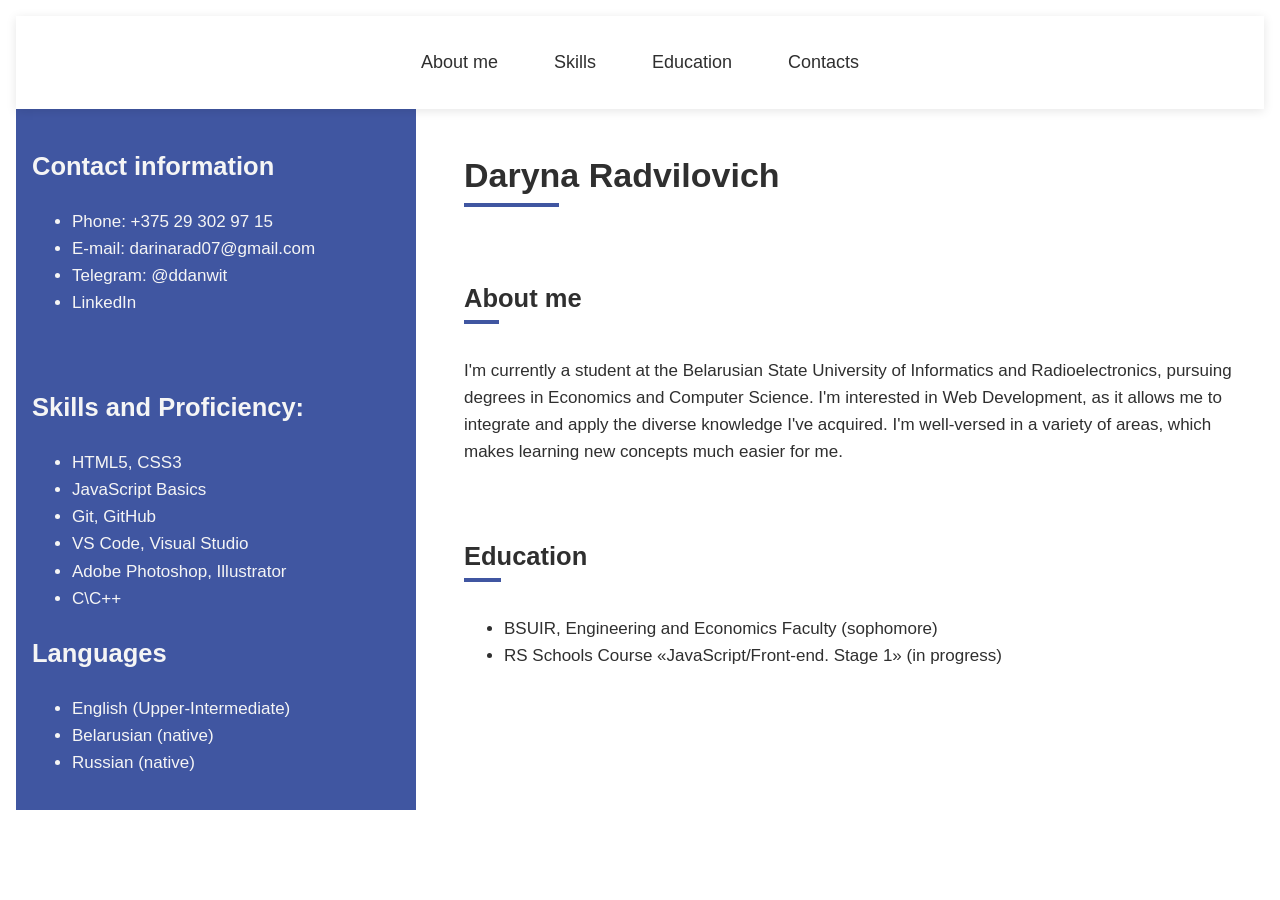
<file: index.html>
<!DOCTYPE html>
<html lang="en">
<head>
  <meta charset="UTF-8">
  <meta name="viewport" content="width=device-width, initial-scale=1.0">
  <title>CV</title>
  <link rel="stylesheet" href="style.css">
</head>
<body>

<header id="main">
  <nav class="navbar">
    <ul class="nav-links">
      <li><a href="#about">About me</a></li>
      <li><a href="#skills">Skills</a></li>
      <li><a href="#education">Education</a></li>
      <li><a href="#contacts">Contacts</a></li>
    </ul>
  </nav>
</header>

<main>
  <div class="columns">
    <div class="columnLeft">
      <div class="element" id="contacts">
        <h2>Contact information</h2>
        <ul>
          <li>Phone: +375 29 302 97 15</li>
          <li>E-mail: darinarad07@gmail.com</li>
          <li>Telegram: @ddanwit</li>
          <li><a class="social-link" href="https://www.linkedin.com/in/%D0%B4%D0%B0%D1%80%D0%B8%D0%BD%D0%B0-%D1%80%D0%B0%D0%B4%D0%B2%D0%B8%D0%BB%D0%BE%D0%B2%D0%B8%D1%87-03640033b/">LinkedIn</a></li>
        </ul>
      </div>

      <div class="element" id="skills">
        <h2>Skills and Proficiency:</h2>
        <ul>
          <li>HTML5, CSS3</li>
          <li>JavaScript Basics</li>
          <li>Git, GitHub</li>
          <li>VS Code, Visual Studio</li>
          <li>Adobe Photoshop, Illustrator</li>
          <li>C\C++</li>
        </ul>

        <h2>Languages</h2>
        <ul>
          <li>English (Upper-Intermediate)</li>
          <li>Belarusian (native)</li>
          <li>Russian (native)</li>
        </ul>
      </div>
    </div>

    <div class="columnRight">
      <div class="element">
        <h1 class="underline">Daryna Radvilovich</h1>
      </div>

      <div class="element" id="about">
        <h2 class="underline">About me</h2>
        <p>I'm currently a student at the Belarusian State University of Informatics and Radioelectronics, pursuing degrees in Economics and Computer Science. I'm interested in Web Development, as it allows me to integrate and apply the diverse knowledge I've acquired.
        I'm well-versed in a variety of areas, which makes learning new concepts much easier for me.</p>
      </div>

      <div class="element" id="education">
        <h2 class="underline">Education</h2>
        <ul>
          <li>BSUIR, Engineering and Economics Faculty (sophomore)</li>
          <li>RS Schools Course «JavaScript/Front-end. Stage 1» (in progress)</li>
        </ul>
      </div>
    </div>
  </div>
</main>
</body>
</html>
</file>
<file: style.css>
body {
 margin: 0;
 padding: 1rem;
 font-family: Verdana, Geneva, Tahoma, sans-serif;
 font-size: 17px;
 color: #2f2f2f;
 line-height: 1.6;
}

header {
    position: relative;
    z-index: 1000;
}

.navbar {
    font-size: 18px;
    display: flex;
    justify-content: center;
    padding: 2rem 1rem;
    box-shadow: 0 2px 10px rgba(0, 0, 0, 0.1);
    position: sticky;
    top: 0;
    z-index: 1000;
}

.nav-links {
    list-style: none;
    display: flex;
    gap: 1.5rem;
    margin: 0;
    padding: 0;
}

.nav-links li a {
    text-decoration: none;
    color: #2f2f2f;
    font-weight: 500;
    padding: 0.5rem 1rem;
    border-radius: 20px;
    transition: all 0.3s;
    position: relative;
}

.nav-links li a:hover {
color:#4056A1;
}

.social-link {
text-decoration: none;
color: whitesmoke;}

.social-link:hover {
text-decoration: underline;
}

.columns {
  display: flex;
  gap: 2rem;
}

.columnLeft {
  width: 400px;
  background-color: #4056A1;
  color: whitesmoke;
}

.columnRight {
  flex: 1;
}

.element {
padding: 1rem;
}

.footer {
  position: relative;
  display: flex;
  justify-content: space-between;
  align-items: center;
  padding: 2rem 1rem;
  background-color: #1e1e1e;
  color: #fff;
}

.footer-content:nth-child(2) {
  position: absolute;
  left: 50%;
  transform: translateX(-50%);
}

.footer-content a {
    text-decoration: none;
    color: whitesmoke;
}

.footer-content a:hover {
    color:#4056A1;
}

.underline {
    position: relative;
    display: inline-block;
}

.underline::after {
    content: "";
    position: absolute;
    left: 0;
    bottom: -5px;
    width: 30%;
    height: 4px;
    background-color: #4056A1;
}

.code {
    width: 700px;
    padding: 1rem;
    border-radius: 12px;
    background-color: rgb(240, 251, 255);
    font-size: 13px;
}

#github {
  display: flex;
  align-items: center;
  gap: 1rem;
}
</file>
